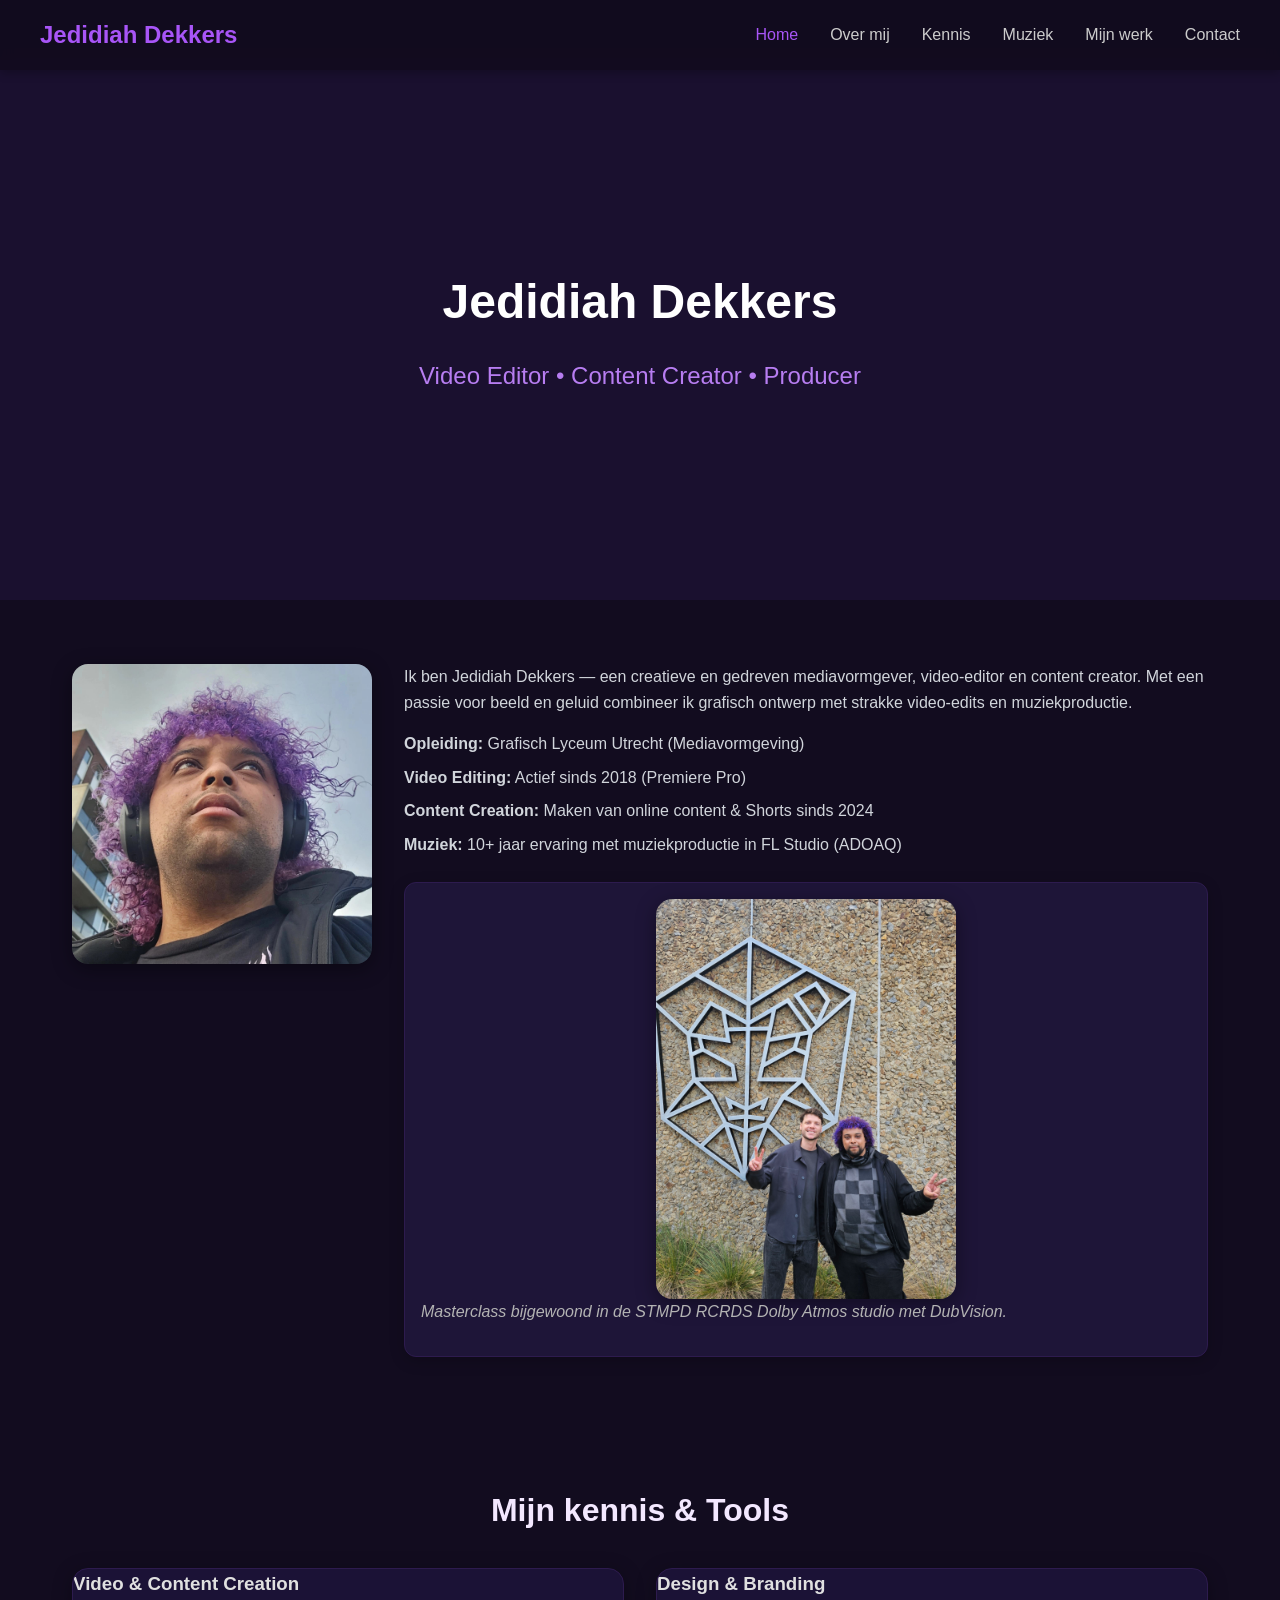
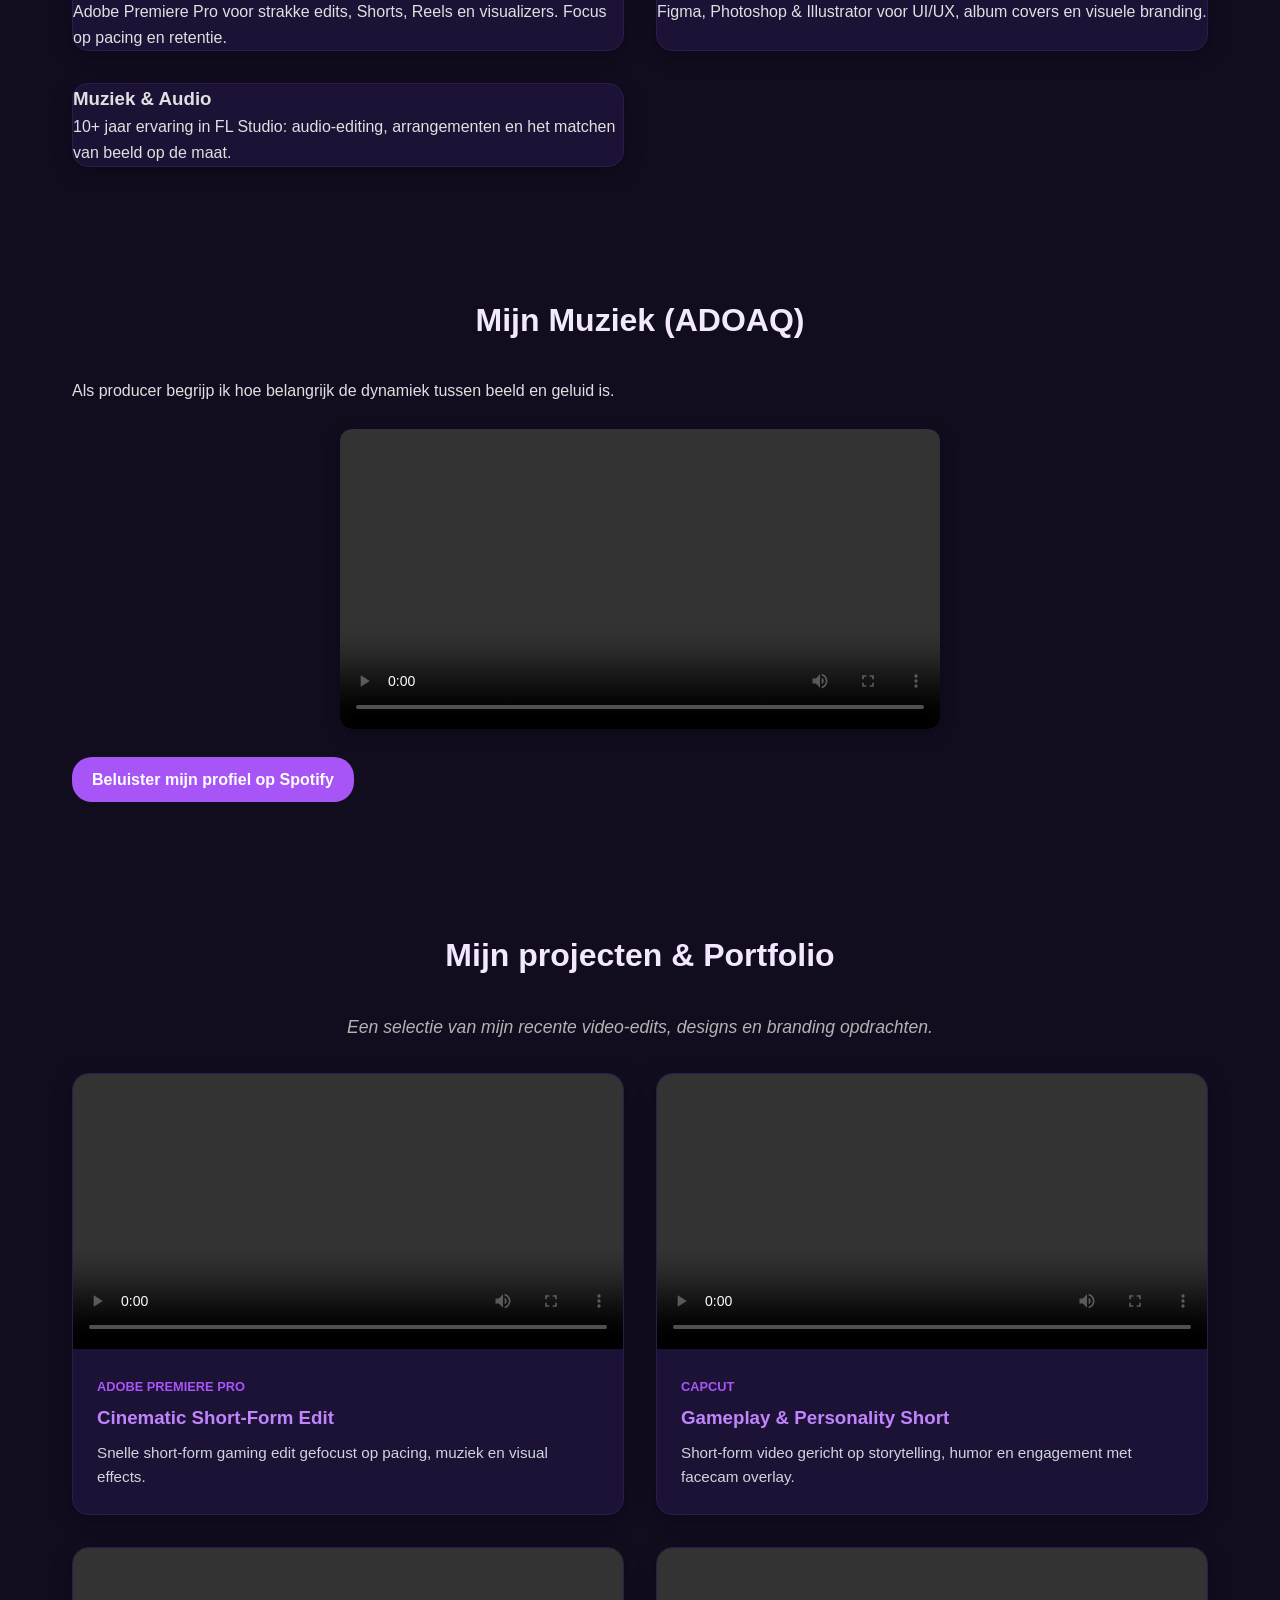
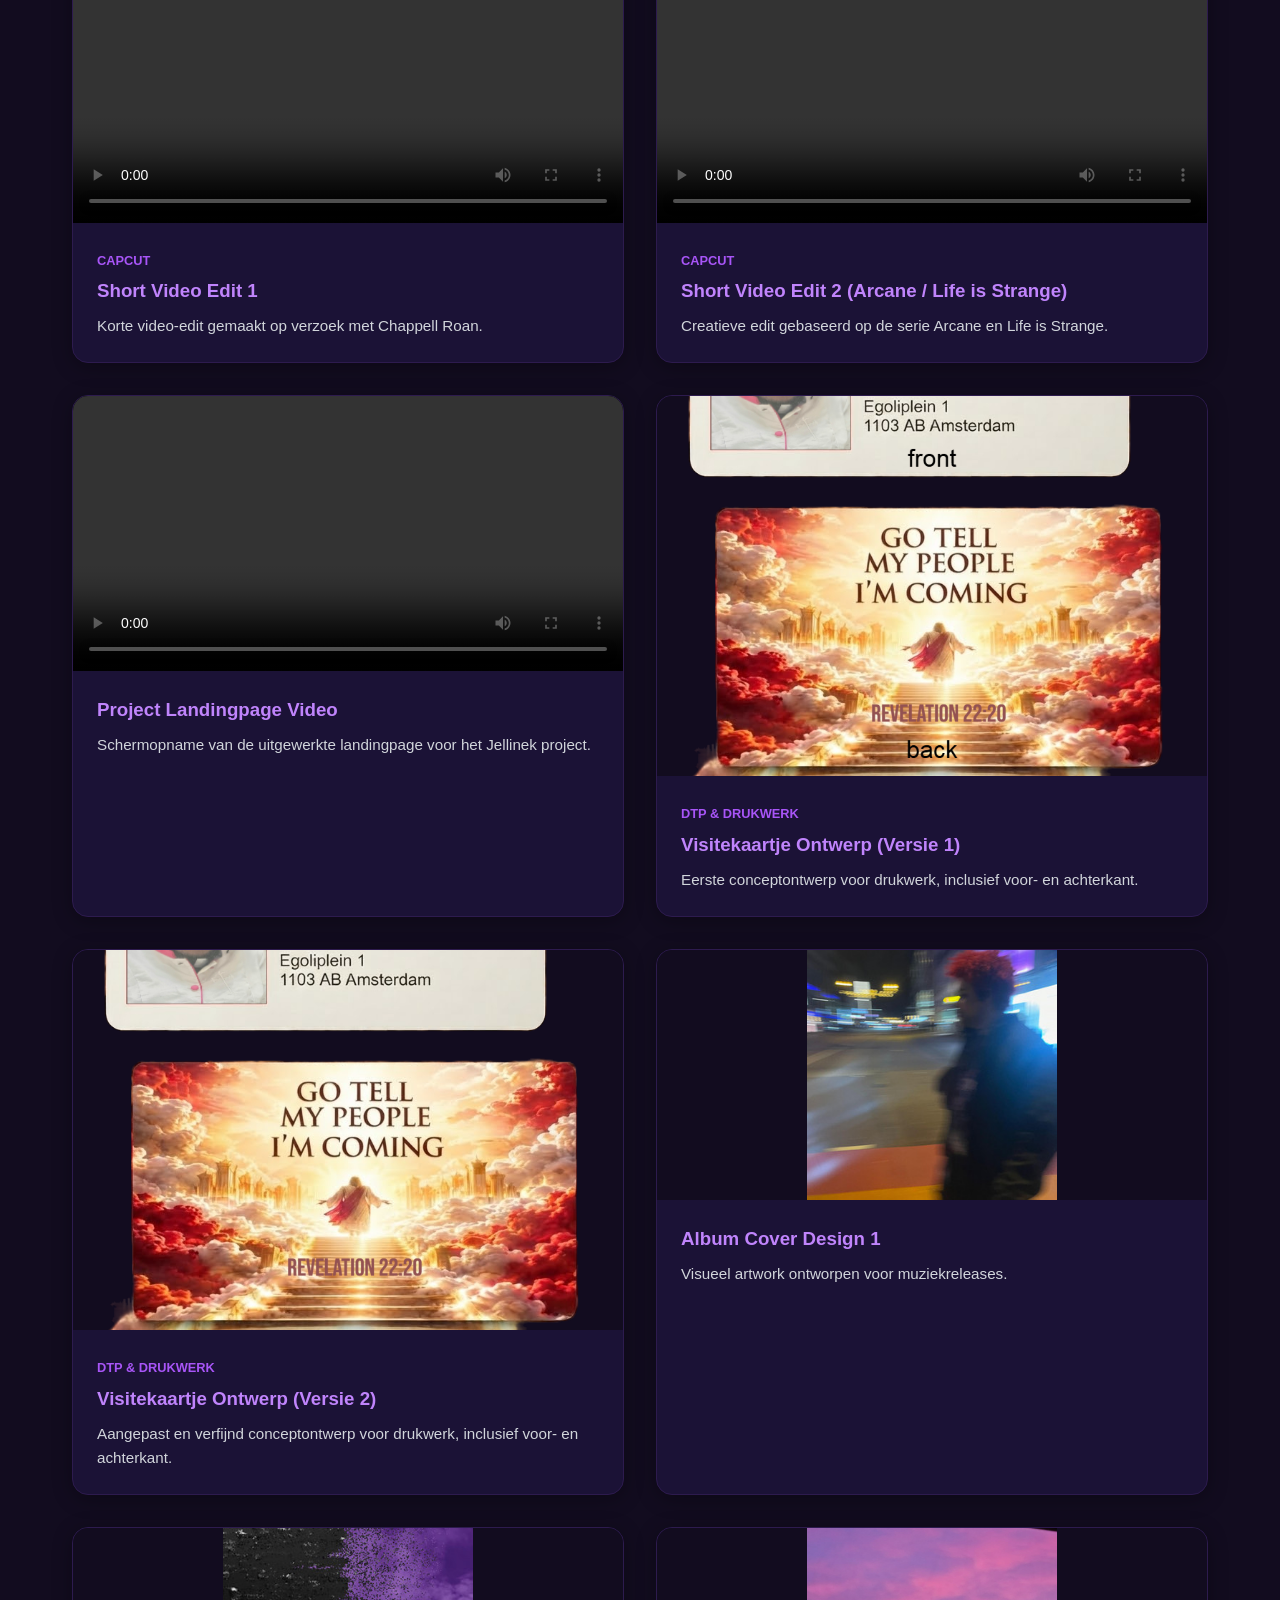
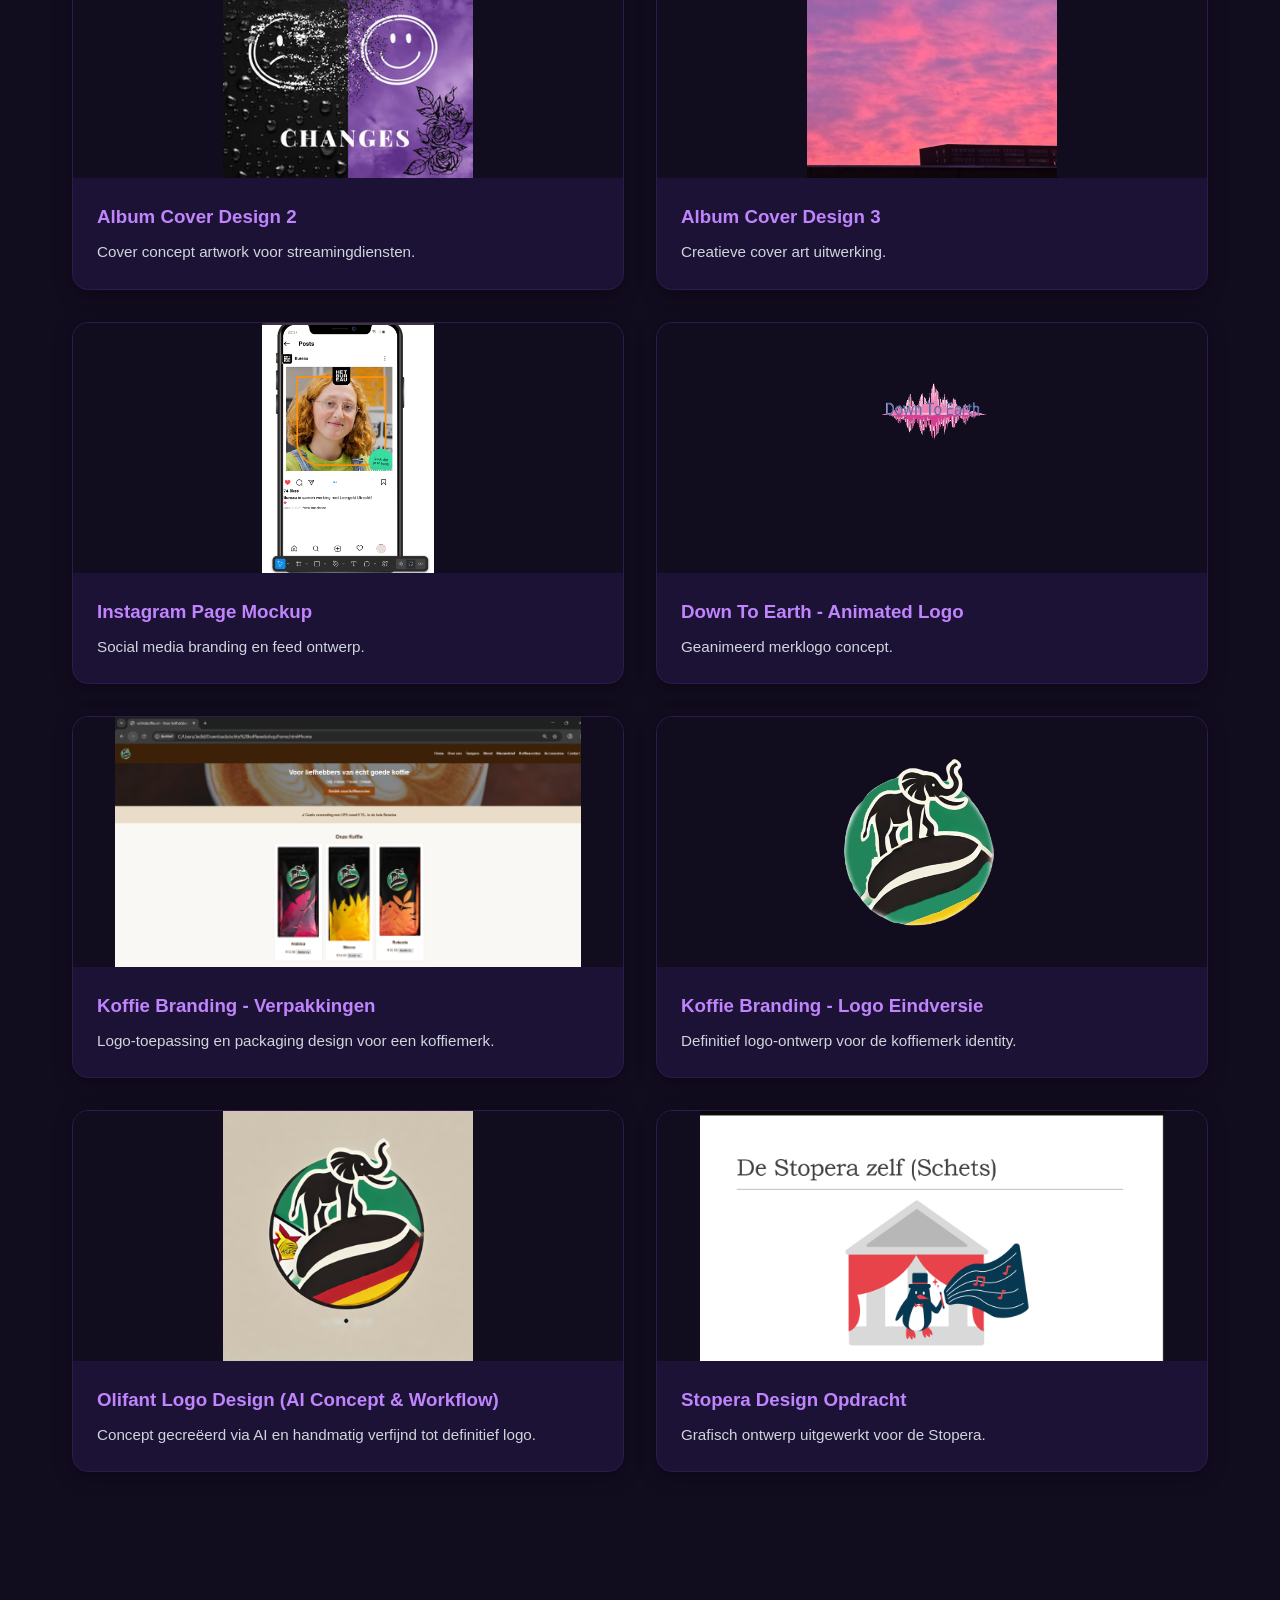
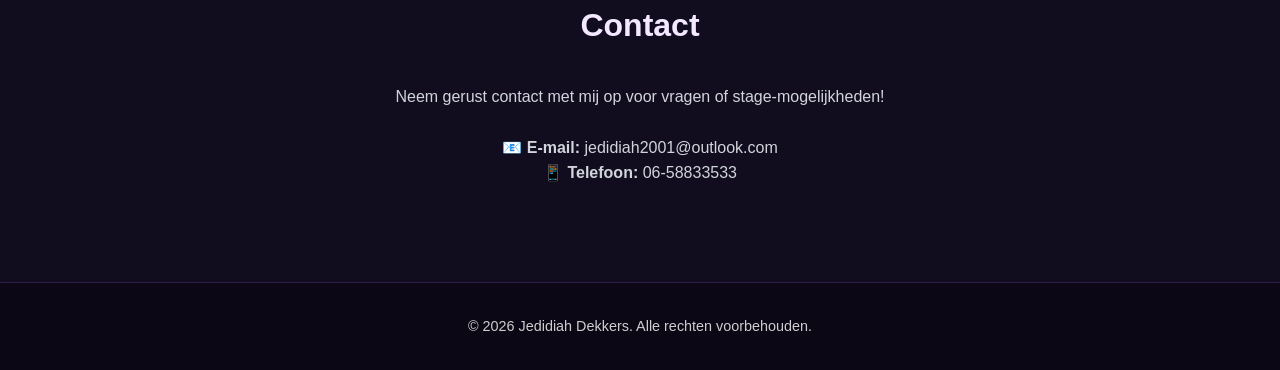
<file: index.html>
<!DOCTYPE html>
<html lang="nl">
<head>
  <meta charset="UTF-8">
  <meta name="viewport" content="width=device-width, initial-scale=1.0">
  <title>Jedidiah Dekkers | Portfolio</title>
  <link rel="stylesheet" href="style.css">
</head>
<body>

  <!-- 🧭 NAVIGATIE -->
  <header>
    <nav>
      <div class="logo">Jedidiah Dekkers</div>
      <ul class="nav-links">
        <li><a href="#home" class="active">Home</a></li>
        <li><a href="#about">Over mij</a></li>
        <li><a href="#skills">Kennis</a></li>
        <li><a href="#music">Muziek</a></li>
        <li><a href="#work">Mijn werk</a></li>
        <li><a href="#contact">Contact</a></li>
      </ul>
      <div class="hamburger">
        <span></span>
        <span></span>
        <span></span>
      </div>
    </nav>
  </header>

  <!-- 🏠 HERO -->
  <section id="home" class="hero">
    <div class="hero-text">
      <h1>Jedidiah Dekkers</h1>
      <p>Video Editor • Content Creator • Producer</p>
    </div>
  </section>

  <!-- 👤 OVER MIJ -->
  <section id="about" class="container about">
    <img src="ik.jpg" alt="Jedidiah Dekkers">
    <div class="about-text">
      <p>
        Ik ben Jedidiah Dekkers — een creatieve en gedreven mediavormgever, video-editor en content creator.
        Met een passie voor beeld en geluid combineer ik grafisch ontwerp met strakke video-edits en muziekproductie.
      </p>
      <ul>
        <li><strong>Opleiding:</strong> Grafisch Lyceum Utrecht (Mediavormgeving)</li>
        <li><strong>Video Editing:</strong> Actief sinds 2018 (Premiere Pro)</li>
        <li><strong>Content Creation:</strong> Maken van online content & Shorts sinds 2024</li>
        <li><strong>Muziek:</strong> 10+ jaar ervaring met muziekproductie in FL Studio (ADOAQ)</li>
      </ul>

      <div class="about-highlight">
        <img src="stmpd masterclass.jpg" alt="Jedidiah bij STMPD RCRDS met DubVision">
        <p><em>Masterclass bijgewoond in de STMPD RCRDS Dolby Atmos studio met DubVision.</em></p>
      </div>
    </div>
  </section>

  <!-- 💡 MIJN KENNIS -->
  <section id="skills" class="container">
    <h2 class="section-title">Mijn kennis & Tools</h2>
    <div class="projects">
      <div class="project-card">
        <h3>Video & Content Creation</h3>
        <p>Adobe Premiere Pro voor strakke edits, Shorts, Reels en visualizers. Focus op pacing en retentie.</p>
      </div>
      <div class="project-card">
        <h3>Design & Branding</h3>
        <p>Figma, Photoshop & Illustrator voor UI/UX, album covers en visuele branding.</p>
      </div>
      <div class="project-card">
        <h3>Muziek & Audio</h3>
        <p>10+ jaar ervaring in FL Studio: audio-editing, arrangementen en het matchen van beeld op de maat.</p>
      </div>
    </div>
  </section>

  <!-- 🎵 MUZIEK & SPOTIFY -->
  <section id="music" class="container">
    <h2 class="section-title">Mijn Muziek (ADOAQ)</h2>
    <p>Als producer begrijp ik hoe belangrijk de dynamiek tussen beeld en geluid is.</p>
    <br>

    <div style="max-width: 600px; margin: 0 auto 20px auto;">
      <video controls style="width: 100%; border-radius: 12px; box-shadow: 0 4px 15px rgba(0,0,0,0.3);">
        <source src="spotify-stats.mp4" type="video/mp4">
        Je browser ondersteunt deze video niet.
      </video>
    </div>

    <a href="https://open.spotify.com/artist/4G5xsMK9dg3dUWEh1x5JIy?si=kRsQMoTTRTSNN8kBHNEunQ" target="_blank" style="padding: 10px 20px; background-color: #a855f7; color: white; border-radius: 20px; text-decoration: none; font-weight: bold; display: inline-block;">Beluister mijn profiel op Spotify</a>
  </section>

  <!-- 💼 MIJN WERK & SHORTS -->
  <section id="work" class="container">
    <h2 class="section-title">Mijn projecten & Portfolio</h2>
    <p class="work-intro">Een selectie van mijn recente video-edits, designs en branding opdrachten.</p>
    <div class="projects">

      <!-- Short 1: Save Edit (Premiere Pro) -->
      <div class="project-card">
        <div class="media-wrapper">
          <video controls preload="metadata">
            <source src="save.mp4" type="video/mp4">
            Je browser ondersteunt deze video niet.
          </video>
        </div>
        <div class="project-content">
          <span style="font-size: 0.8rem; color: #a855f7; font-weight: bold; text-transform: uppercase;">Adobe Premiere Pro</span>
          <h3 style="margin-top: 4px;">Cinematic Short-Form Edit</h3>
          <p>Snelle short-form gaming edit gefocust op pacing, muziek en visual effects.</p>
        </div>
      </div>

      <!-- Short 2: Storm Edit (CapCut) -->
      <div class="project-card">
        <div class="media-wrapper">
          <video controls preload="metadata">
            <source src="storm.mp4" type="video/mp4">
            Je browser ondersteunt deze video niet.
          </video>
        </div>
        <div class="project-content">
          <span style="font-size: 0.8rem; color: #a855f7; font-weight: bold; text-transform: uppercase;">CapCut</span>
          <h3 style="margin-top: 4px;">Gameplay & Personality Short</h3>
          <p>Short-form video gericht op storytelling, humor en engagement met facecam overlay.</p>
        </div>
      </div>

      <!-- Short 3: Transvisibility Edit (CapCut) -->
      <div class="project-card">
        <div class="media-wrapper">
          <video controls>
            <source src="transvisibility.mp4" type="video/mp4">
          </video>
        </div>
        <div class="project-content">
          <span style="font-size: 0.8rem; color: #a855f7; font-weight: bold; text-transform: uppercase;">CapCut</span>
          <h3 style="margin-top: 4px;">Short Video Edit 1</h3>
          <p>Korte video-edit gemaakt op verzoek met Chappell Roan.</p>
        </div>
      </div>

      <!-- Short 4: Jinx & Chloe Edit (CapCut) -->
      <div class="project-card">
        <div class="media-wrapper">
          <video controls>
            <source src="jinx and chloe💙.mp4" type="video/mp4">
          </video>
        </div>
        <div class="project-content">
          <span style="font-size: 0.8rem; color: #a855f7; font-weight: bold; text-transform: uppercase;">CapCut</span>
          <h3 style="margin-top: 4px;">Short Video Edit 2 (Arcane / Life is Strange)</h3>
          <p>Creatieve edit gebaseerd op de serie Arcane en Life is Strange.</p>
        </div>
      </div>

      <!-- Jellinek Video -->
      <div class="project-card">
        <div class="media-wrapper">
          <video controls>
            <source src="jellinek project week opdrachr.mp4" type="video/mp4">
          </video>
        </div>
        <div class="project-content">
          <h3>Project Landingpage Video</h3>
          <p>Schermopname van de uitgewerkte landingpage voor het Jellinek project.</p>
        </div>
      </div>

      <!-- Visitekaartje Oma (Versie 1) -->
      <div class="project-card">
        <div class="media-wrapper">
          <img src="oma visitie kaart1.jpeg" alt="Visitekaartje Ontwerp Oma - Versie 1" class="visitekaart-img">
        </div>
        <div class="project-content">
          <span style="font-size: 0.8rem; color: #a855f7; font-weight: bold; text-transform: uppercase;">DTP & Drukwerk</span>
          <h3 style="margin-top: 4px;">Visitekaartje Ontwerp (Versie 1)</h3>
          <p>Eerste conceptontwerp voor drukwerk, inclusief voor- en achterkant.</p>
        </div>
      </div>

      <!-- Visitekaartje Oma (Versie 2) -->
      <div class="project-card">
        <div class="media-wrapper">
          <img src="oma visite kaart 2.jpeg" alt="Visitekaartje Ontwerp Oma - Versie 2" class="visitekaart-img">
        </div>
        <div class="project-content">
          <span style="font-size: 0.8rem; color: #a855f7; font-weight: bold; text-transform: uppercase;">DTP & Drukwerk</span>
          <h3 style="margin-top: 4px;">Visitekaartje Ontwerp (Versie 2)</h3>
          <p>Aangepast en verfijnd conceptontwerp voor drukwerk, inclusief voor- en achterkant.</p>
        </div>
      </div>

      <!-- Album Cover 1 -->
      <div class="project-card">
        <div class="media-wrapper">
          <img src="album cover 1.jpeg" alt="Album Cover Design 1">
        </div>
        <div class="project-content">
          <h3>Album Cover Design 1</h3>
          <p>Visueel artwork ontworpen voor muziekreleases.</p>
        </div>
      </div>

      <!-- Album Cover 2 -->
      <div class="project-card">
        <div class="media-wrapper">
          <img src="album cover 2.jpeg" alt="Album Cover Design 2">
        </div>
        <div class="project-content">
          <h3>Album Cover Design 2</h3>
          <p>Cover concept artwork voor streamingdiensten.</p>
        </div>
      </div>

      <!-- Album Cover 3 -->
      <div class="project-card">
        <div class="media-wrapper">
          <img src="album cover.jpg" alt="Album Cover Design 3">
        </div>
        <div class="project-content">
          <h3>Album Cover Design 3</h3>
          <p>Creatieve cover art uitwerking.</p>
        </div>
      </div>

      <!-- Instagram Page Mockup -->
      <div class="project-card">
        <div class="media-wrapper">
          <img src="instragrampagemockup.png" alt="Instagram Page Mockup">
        </div>
        <div class="project-content">
          <h3>Instagram Page Mockup</h3>
          <p>Social media branding en feed ontwerp.</p>
        </div>
      </div>

      <!-- Down to Earth Logo GIF -->
      <div class="project-card">
        <div class="media-wrapper">
          <img src="down-to-earth-logo.gif" alt="Down to Earth Animated Logo">
        </div>
        <div class="project-content">
          <h3>Down To Earth - Animated Logo</h3>
          <p>Geanimeerd merklogo concept.</p>
        </div>
      </div>

      <!-- Koffieopdracht Verpakkingen -->
      <div class="project-card">
        <div class="media-wrapper">
          <img src="koffieopdrachtlogo op verpakkingen.png" alt="Koffielogo Verpakking">
        </div>
        <div class="project-content">
          <h3>Koffie Branding - Verpakkingen</h3>
          <p>Logo-toepassing en packaging design voor een koffiemerk.</p>
        </div>
      </div>

      <!-- Koffieopdracht Eindversie -->
      <div class="project-card">
        <div class="media-wrapper">
          <img src="logo koffieopdrachteindversie.png" alt="Koffie Logo Eindversie">
        </div>
        <div class="project-content">
          <h3>Koffie Branding - Logo Eindversie</h3>
          <p>Definitief logo-ontwerp voor de koffiemerk identity.</p>
        </div>
      </div>

      <!-- Olifant Logo Concept -->
      <div class="project-card">
        <div class="media-wrapper">
          <img src="olifantlogoaiversie.png" alt="Olifant Logo AI Concept">
        </div>
        <div class="project-content">
          <h3>Olifant Logo Design (AI Concept & Workflow)</h3>
          <p>Concept gecreëerd via AI en handmatig verfijnd tot definitief logo.</p>
        </div>
      </div>

      <!-- Sander DPT Opdracht -->
      <div class="project-card">
        <div class="media-wrapper">
          <img src="sander dpt opdracht voor de stopera.png" alt="Stopera Opdracht">
        </div>
        <div class="project-content">
          <h3>Stopera Design Opdracht</h3>
          <p>Grafisch ontwerp uitgewerkt voor de Stopera.</p>
        </div>
      </div>

    </div>
  </section>

  <!-- ✉️ CONTACT -->
  <section id="contact" class="container contact">
    <h2 class="section-title">Contact</h2>
    <p>Neem gerust contact met mij op voor vragen of stage-mogelijkheden!</p>
    <br>
    <p>📧 <strong>E-mail:</strong> jedidiah2001@outlook.com</p>
    <p>📱 <strong>Telefoon:</strong> 06-58833533</p>
  </section>

  <!-- 👣 FOOTER -->
  <footer>
    <p>© 2026 Jedidiah Dekkers. Alle rechten voorbehouden.</p>
  </footer>

  <script>
    const hamburger = document.querySelector('.hamburger');
    const navLinks = document.querySelector('.nav-links');

    hamburger.addEventListener('click', () => {
      hamburger.classList.toggle('open');
      navLinks.classList.toggle('active');
    });
  </script>

</body>
</html>
</file>
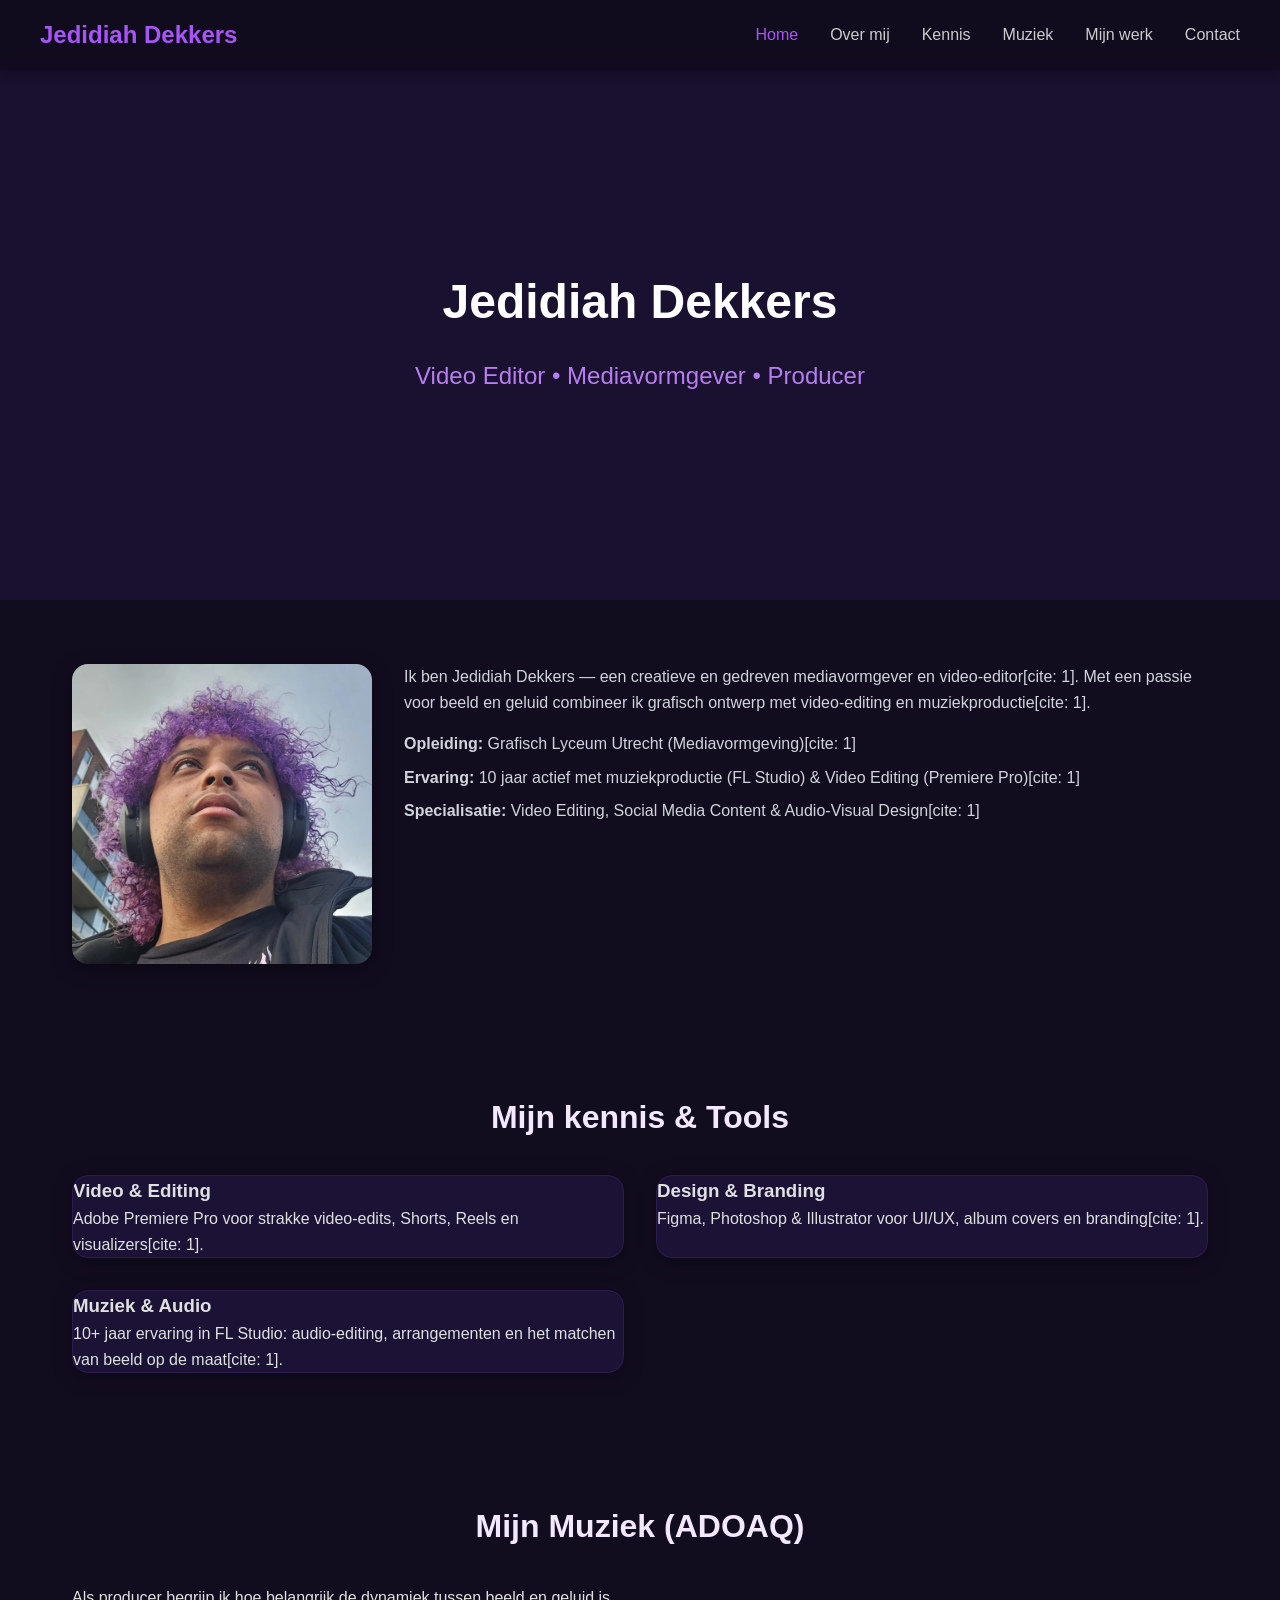
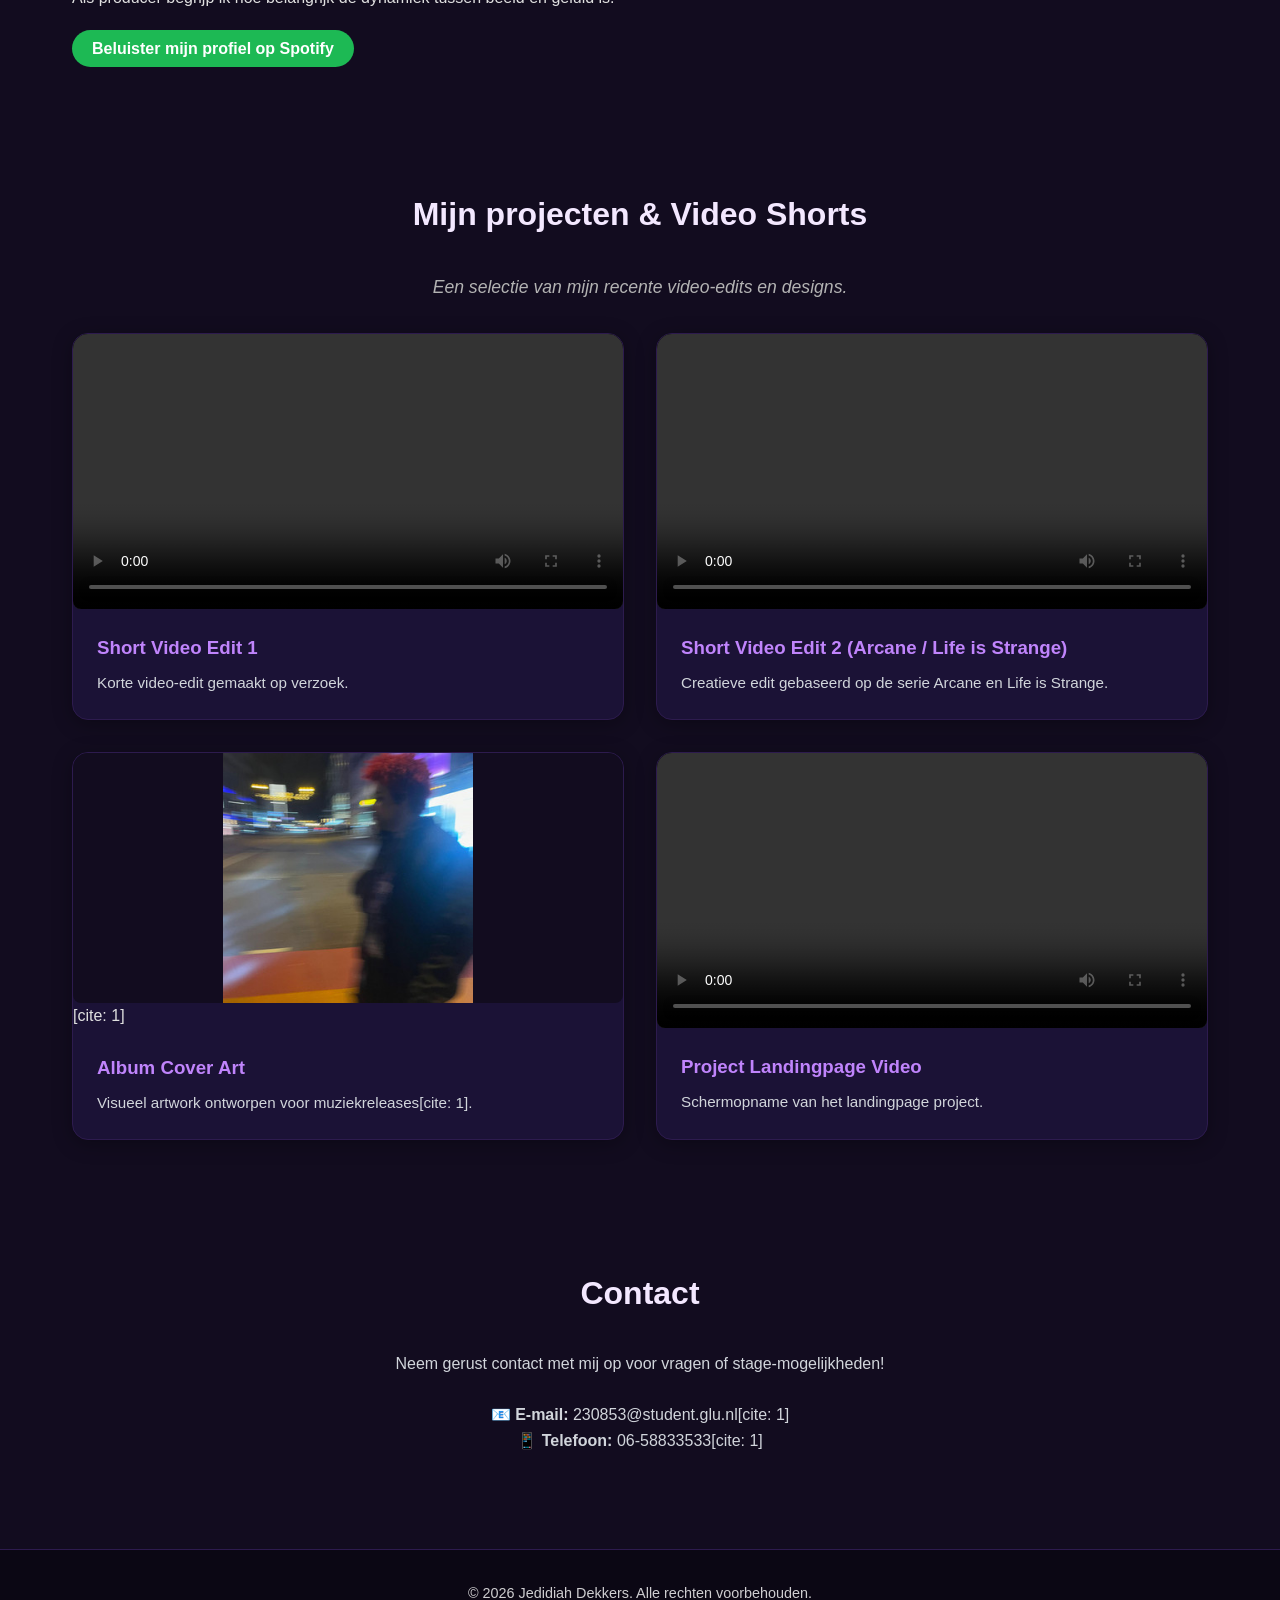
<file: landpage.html>
<!DOCTYPE html>
<html lang="nl">
<head>
  <meta charset="UTF-8">
  <meta name="viewport" content="width=device-width, initial-scale=1.0">
  <title>Jedidiah Dekkers | Portfolio</title>
  <link rel="stylesheet" href="style.css">
</head>
<body>

  <!-- 🧭 NAVIGATIE -->
  <header>
    <nav>
      <div class="logo">Jedidiah Dekkers</div>
      <ul class="nav-links">
        <li><a href="#home" class="active">Home</a></li>
        <li><a href="#about">Over mij</a></li>
        <li><a href="#skills">Kennis</a></li>
        <li><a href="#music">Muziek</a></li>
        <li><a href="#work">Mijn werk</a></li>
        <li><a href="#contact">Contact</a></li>
      </ul>
      <div class="hamburger">
        <span></span>
        <span></span>
        <span></span>
      </div>
    </nav>
  </header>

  <!-- 🏠 HERO -->
  <section id="home" class="hero">
    <div class="hero-text">
      <h1>Jedidiah Dekkers</h1>
      <p>Video Editor • Mediavormgever • Producer</p>
    </div>
  </section>

  <!-- 👤 OVER MIJ -->
  <section id="about" class="container about">
    <img src="ik.jpg" alt="Jedidiah Dekkers">
    <div class="about-text">
      <p>
        Ik ben Jedidiah Dekkers — een creatieve en gedreven mediavormgever en video-editor[cite: 1]. 
        Met een passie voor beeld en geluid combineer ik grafisch ontwerp met video-editing en muziekproductie[cite: 1].
      </p>
      <ul>
        <li><strong>Opleiding:</strong> Grafisch Lyceum Utrecht (Mediavormgeving)[cite: 1]</li>
        <li><strong>Ervaring:</strong> 10 jaar actief met muziekproductie (FL Studio) & Video Editing (Premiere Pro)[cite: 1]</li>
        <li><strong>Specialisatie:</strong> Video Editing, Social Media Content & Audio-Visual Design[cite: 1]</li>
      </ul>
    </div>
  </section>

  <!-- 💡 MIJN KENNIS -->
  <section id="skills" class="container">
    <h2 class="section-title">Mijn kennis & Tools</h2>
    <div class="projects">
      <div class="project-card">
        <h3>Video & Editing</h3>
        <p>Adobe Premiere Pro voor strakke video-edits, Shorts, Reels en visualizers[cite: 1].</p>
      </div>
      <div class="project-card">
        <h3>Design & Branding</h3>
        <p>Figma, Photoshop & Illustrator voor UI/UX, album covers en branding[cite: 1].</p>
      </div>
      <div class="project-card">
        <h3>Muziek & Audio</h3>
        <p>10+ jaar ervaring in FL Studio: audio-editing, arrangementen en het matchen van beeld op de maat[cite: 1].</p>
      </div>
    </div>
  </section>

  <!-- 🎵 MUZIEK & SPOTIFY -->
  <section id="music" class="container">
    <h2 class="section-title">Mijn Muziek (ADOAQ)</h2>
    <p>Als producer begrijp ik hoe belangrijk de dynamiek tussen beeld en geluid is.</p>
    <br>
    <a href="https://open.spotify.com/artist/4G5xsMK9dg3dUWEh1x5JIy?si=kRsQMoTTRTSNN8kBHNEunQ" target="_blank" style="padding: 10px 20px; background-color: #1DB954; color: white; border-radius: 20px; text-decoration: none; font-weight: bold;">Beluister mijn profiel op Spotify</a>
  </section>

  <!-- 💼 MIJN WERK & SHORTS -->
  <section id="work" class="container">
    <h2 class="section-title">Mijn projecten & Video Shorts</h2>
    <p class="work-intro">Een selectie van mijn recente video-edits en designs.</p>
    <div class="projects">

      <!-- Short 1 -->
      <div class="project-card">
        <video controls style="width: 100%; border-radius: 8px;">
          <source src="#transvisibility #genderfluid #nonbinary.mp4" type="video/mp4">
        </video>
        <div class="project-content">
          <h3>Short Video Edit 1</h3>
          <p>Korte video-edit gemaakt op verzoek.</p>
        </div>
      </div>

      <!-- Short 2 -->
      <div class="project-card">
        <video controls style="width: 100%; border-radius: 8px;">
          <source src="jinx and chloe💙.mp4" type="video/mp4">
        </video>
        <div class="project-content">
          <h3>Short Video Edit 2 (Arcane / Life is Strange)</h3>
          <p>Creatieve edit gebaseerd op de serie Arcane en Life is Strange.</p>
        </div>
      </div>

      <!-- Album Cover Designs -->
      <div class="project-card">
        <img src="album cover 1.jpeg" alt="Album Cover Design" style="width: 100%; border-radius: 8px;">[cite: 1]
        <div class="project-content">
          <h3>Album Cover Art</h3>
          <p>Visueel artwork ontworpen voor muziekreleases[cite: 1].</p>
        </div>
      </div>

      <!-- Jellinek Project Video -->
      <div class="project-card">
        <video controls style="width: 100%; border-radius: 8px;">
          <source src="jellinek project week opdrachr.mp4" type="video/mp4">
        </video>
        <div class="project-content">
          <h3>Project Landingpage Video</h3>
          <p>Schermopname van het landingpage project.</p>
        </div>
      </div>

    </div>
  </section>

  <!-- ✉️ CONTACT -->
  <section id="contact" class="container contact">
    <h2 class="section-title">Contact</h2>
    <p>Neem gerust contact met mij op voor vragen of stage-mogelijkheden!</p>
    <br>
    <p>📧 <strong>E-mail:</strong> 230853@student.glu.nl[cite: 1]</p>
    <p>📱 <strong>Telefoon:</strong> 06-58833533[cite: 1]</p>
  </section>

  <!-- 👣 FOOTER -->
  <footer>
    <p>© 2026 Jedidiah Dekkers. Alle rechten voorbehouden.</p>
  </footer>

  <!-- 📱 SCRIPT HAMBURGER -->
  <script>
    const hamburger = document.querySelector('.hamburger');
    const navLinks = document.querySelector('.nav-links');

    hamburger.addEventListener('click', () => {
      hamburger.classList.toggle('open');
      navLinks.classList.toggle('active');
    });
  </script>

</body>
</html>
</file>
<file: style.css>
/* ----------------------------- */
/* 🌐 ALGEMENE STYLING */
/* ----------------------------- */
* {
  margin: 0;
  padding: 0;
  box-sizing: border-box;
}

html {
  scroll-behavior: smooth;
}

body {
  font-family: "Poppins", Arial, sans-serif;
  color: #e0e0e0;
  background-color: #120c1f; /* Diep violet/donkere achtergrond */
  line-height: 1.6;
  margin: 0;
  padding: 0;
}

/* ----------------------------- */
/* 🧭 NAVIGATIE */
/* ----------------------------- */
header {
  width: 100%;
  position: fixed;
  top: 0;
  left: 0;
  background: rgba(18, 12, 31, 0.95);
  backdrop-filter: blur(8px);
  z-index: 1000;
  box-shadow: 0 2px 10px rgba(0, 0, 0, 0.3);
}

nav {
  display: flex;
  justify-content: space-between;
  align-items: center;
  max-width: 1200px;
  margin: 0 auto;
  padding: 1rem 2rem;
}

.logo {
  font-size: 1.5rem;
  font-weight: 700;
  color: #a855f7; /* Violet accentkleur */
}

.nav-links {
  display: flex;
  gap: 1.5rem;
  list-style: none;
}

.nav-links li a {
  text-decoration: none;
  color: #ccc;
  font-weight: 500;
  transition: color 0.3s;
}

.nav-links li a:hover,
.nav-links li a.active {
  color: #a855f7;
}

/* ----------------------------- */
/* 🏠 HERO */
/* ----------------------------- */
.hero {
  height: 60vh;
  min-height: 400px;
  background: #1a102f;
  display: flex;
  align-items: center;
  justify-content: center;
  text-align: center;
  color: #fff;
  padding: 0 1.5rem;
  position: relative;
  margin-top: 60px;
}

.hero-text {
  position: relative;
  z-index: 1;
  max-width: 700px;
  animation: fadeUp 1.2s ease forwards;
}

.hero h1 {
  font-size: 2.8rem;
  font-weight: 700;
  margin-bottom: 1rem;
  color: #ffffff;
}

.hero p {
  font-size: 1.2rem;
  opacity: 0.95;
  color: #c084fc; /* Licht violet */
}

/* Animaties */
@keyframes fadeUp {
  from {
    opacity: 0;
    transform: translateY(20px);
  }
  to {
    opacity: 1;
    transform: translateY(0);
  }
}

/* ----------------------------- */
/* 📦 CONTAINERS & SECTIES */
/* ----------------------------- */
.container {
  max-width: 1200px;
  margin: 0 auto;
  padding: 4rem 2rem;
}

.section-title {
  text-align: center;
  font-size: 2rem;
  margin-bottom: 2rem;
  color: #f3e8ff;
}

/* ----------------------------- */
/* 👤 OVER MIJ */
/* ----------------------------- */
.about {
  display: flex;
  flex-wrap: wrap;
  align-items: flex-start;
  justify-content: center;
  gap: 2rem;
  text-align: left;
}

.about img {
  width: 300px;
  max-width: 100%;
  border-radius: 1rem;
  box-shadow: 0 5px 20px rgba(0, 0, 0, 0.4);
  display: block;
  margin: 0 auto;
}

.about-text {
  flex: 1;
  min-width: 300px;
}

.about-text p {
  margin-bottom: 1rem;
  color: #d1d5db;
}

.about-text ul {
  list-style: none;
  margin-bottom: 1.5rem;
}

.about-text ul li {
  margin-bottom: 0.5rem;
  color: #d1d5db;
}

.about-highlight {
  background: #1e1538;
  padding: 1rem;
  border-radius: 12px;
  box-shadow: 0 4px 15px rgba(0, 0, 0, 0.2);
  margin-top: 1.5rem;
  border: 1px solid #2d1b4e;
}

.about-highlight p {
  color: #b3b3b3 !important;
}

/* ----------------------------- */
/* 💡 PROJECTS / KENNIS / WERK */
/* ----------------------------- */
.projects {
  display: grid;
  grid-template-columns: repeat(auto-fit, minmax(280px, 1fr));
  gap: 2rem;
}

.project-card {
  background: #1b1236;
  border-radius: 1rem;
  box-shadow: 0 4px 20px rgba(0, 0, 0, 0.3);
  overflow: hidden;
  border: 1px solid #2d1b4e;
  transition: transform 0.3s, box-shadow 0.3s;
}

.project-card:hover {
  transform: translateY(-8px);
  box-shadow: 0 6px 25px rgba(168, 85, 247, 0.15);
  border-color: #a855f7;
}

.project-card img {
  width: 100%;
  height: 250px;
  object-fit: contain;
  background: #120c1f;
  display: block;
}

.project-card video {
  width: 100%;
  height: auto;
  max-height: 450px;
  background: #000;
  display: block;
}

.project-content {
  padding: 1.5rem;
}

.project-content h3 {
  margin-bottom: 0.5rem;
  color: #c084fc; /* Zachte violetkleur voor titels */
}

.project-content p {
  color: #d1d5db;
  font-size: 0.95rem;
}

/* ----------------------------- */
/* ✨ WORK INTRO */
/* ----------------------------- */
.work-intro {
  text-align: center;
  font-size: 1.1rem;
  margin-bottom: 2rem;
  color: #b3b3b3;
  font-style: italic;
}

/* ----------------------------- */
/* ✉️ CONTACT */
/* ----------------------------- */
.contact {
  text-align: center;
}

.contact p {
  color: #d1d5db;
}

/* ----------------------------- */
/* 👣 FOOTER */
/* ----------------------------- */
footer {
  background: #0b0714;
  color: #fff;
  text-align: center;
  padding: 2rem 1rem;
  font-size: 0.9rem;
  margin-top: 2rem;
  border-top: 1px solid #2d1b4e;
}

footer p {
  opacity: 0.8;
}

/* ----------------------------- */
/* 📱 HAMBURGER MENU & MOBIEL */
/* ----------------------------- */
.hamburger {
  display: none;
  flex-direction: column;
  gap: 5px;
  cursor: pointer;
}

.hamburger span {
  width: 25px;
  height: 3px;
  background: #fff;
  border-radius: 2px;
  transition: 0.3s;
}

@media (max-width: 850px) {
  .nav-links {
    position: fixed;
    top: 0;
    right: -100%;
    width: 70%;
    height: 100%;
    background: #120c1f;
    flex-direction: column;
    align-items: center;
    justify-content: center;
    transition: 0.4s;
    border-left: 1px solid #2d1b4e;
  }
  .nav-links.active {
    right: 0;
  }
  .nav-links li a {
    color: #fff;
    font-size: 1.2rem;
  }
  .hamburger {
    display: flex;
  }
  .hamburger.open span:nth-child(1) {
    transform: rotate(45deg) translate(5px, 6px);
  }
  .hamburger.open span:nth-child(2) {
    opacity: 0;
  }
  .hamburger.open span:nth-child(3) {
    transform: rotate(-45deg) translate(5px, -6px);
  }
}

@media (max-width: 768px) {
  .about {
    flex-direction: column;
    text-align: center;
  }
  .hero h1 {
    font-size: 2rem;
  }
  .about img {
    margin-bottom: 1rem;
    width: 80%;
  }
}

/* ----------------------------- */
/* 🖥️ DESKTOP SPECIFIEKE STYLING */
/* ----------------------------- */
@media screen and (min-width: 768px) {
  nav {
    display: flex;
    justify-content: space-between;
    align-items: center;
    padding: 1rem 0;
  }

  .nav-links {
    display: flex;
    gap: 2rem;
  }

  .hero-text h1 {
    font-size: 3rem;
  }

  .hero-text p {
    font-size: 1.5rem;
  }

  .about {
    flex-direction: row;
    align-items: flex-start;
    justify-content: center;
    text-align: left;
  }

  .projects {
    grid-template-columns: repeat(2, 1fr);
  }

  .hamburger {
    display: none;
  }
}

/* ----------------------------- */
/* 🎴 SLIMME FIX VOOR VISITEKAARTJES */
/* ----------------------------- */
.project-card img.visitekaart-img {
  height: 380px !important;
  object-fit: cover !important;
  object-position: center bottom !important;
  background-color: #120c1f;
}
</file>
